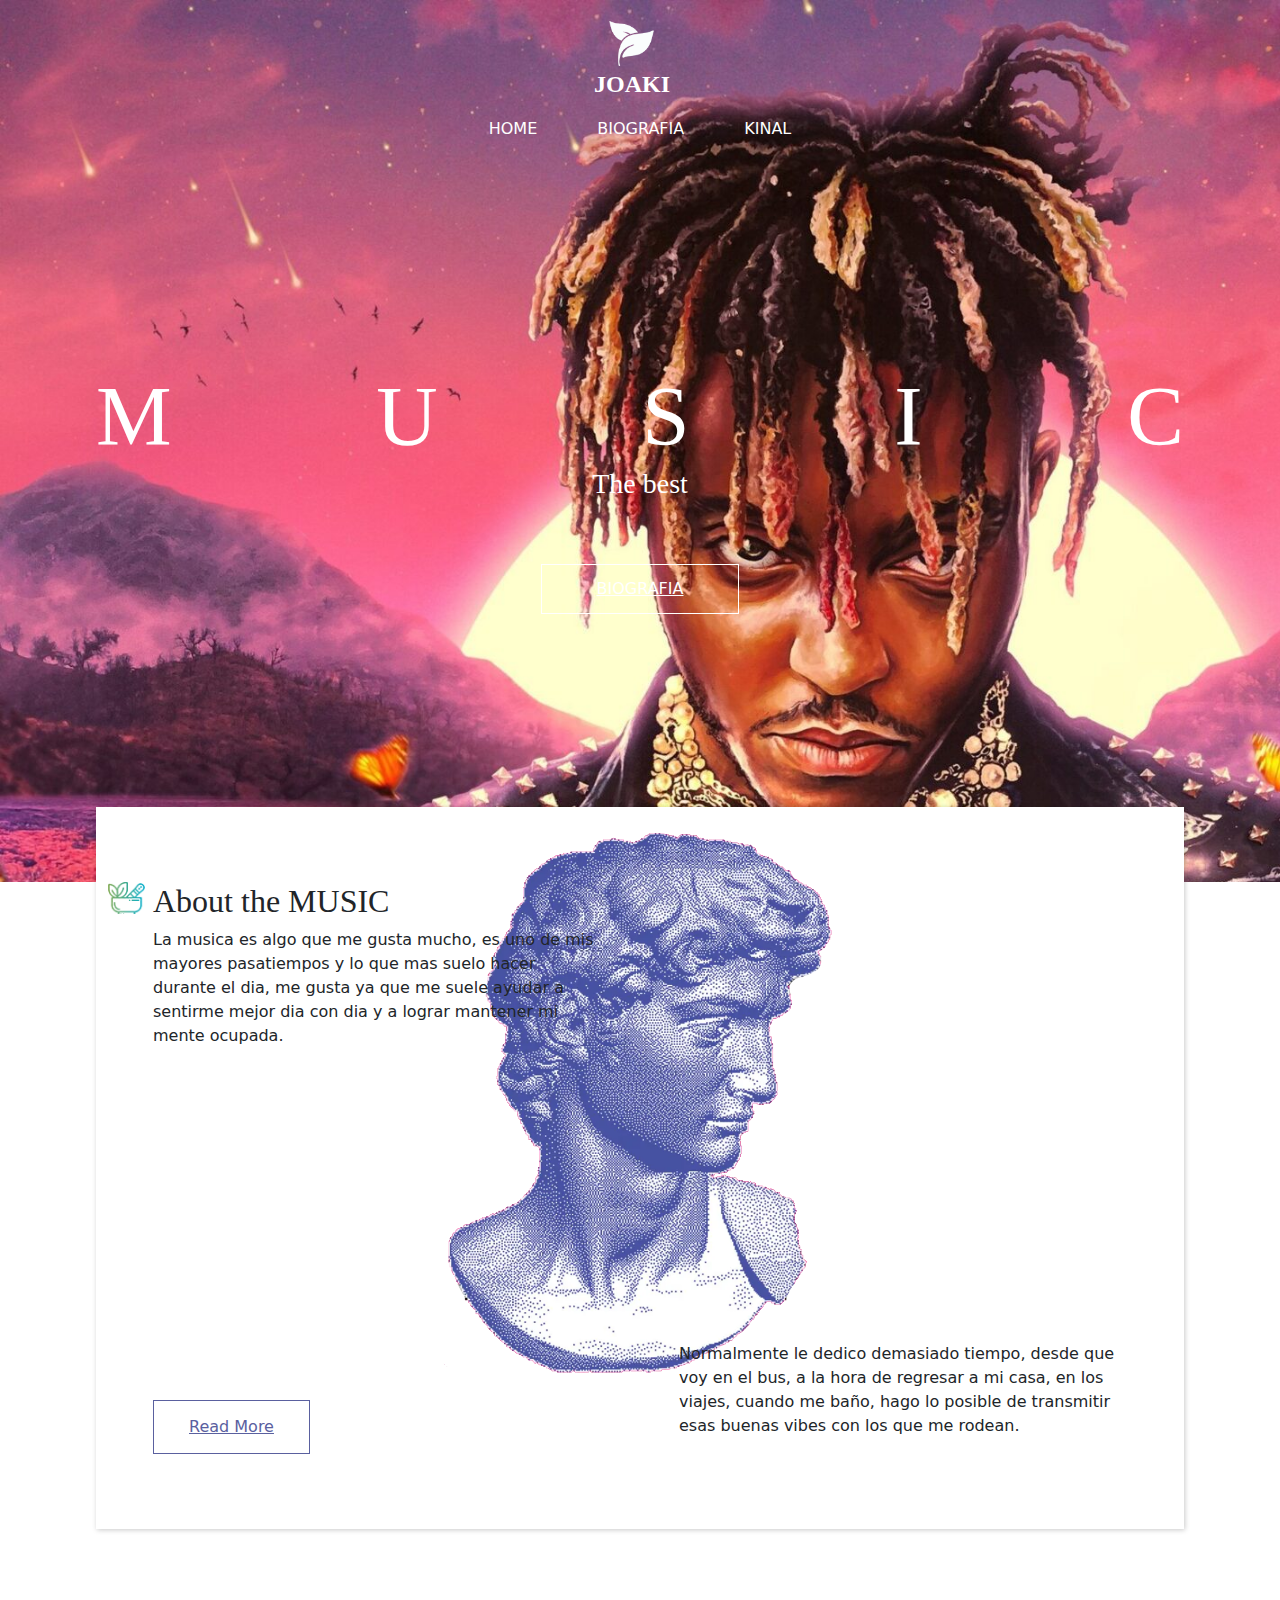
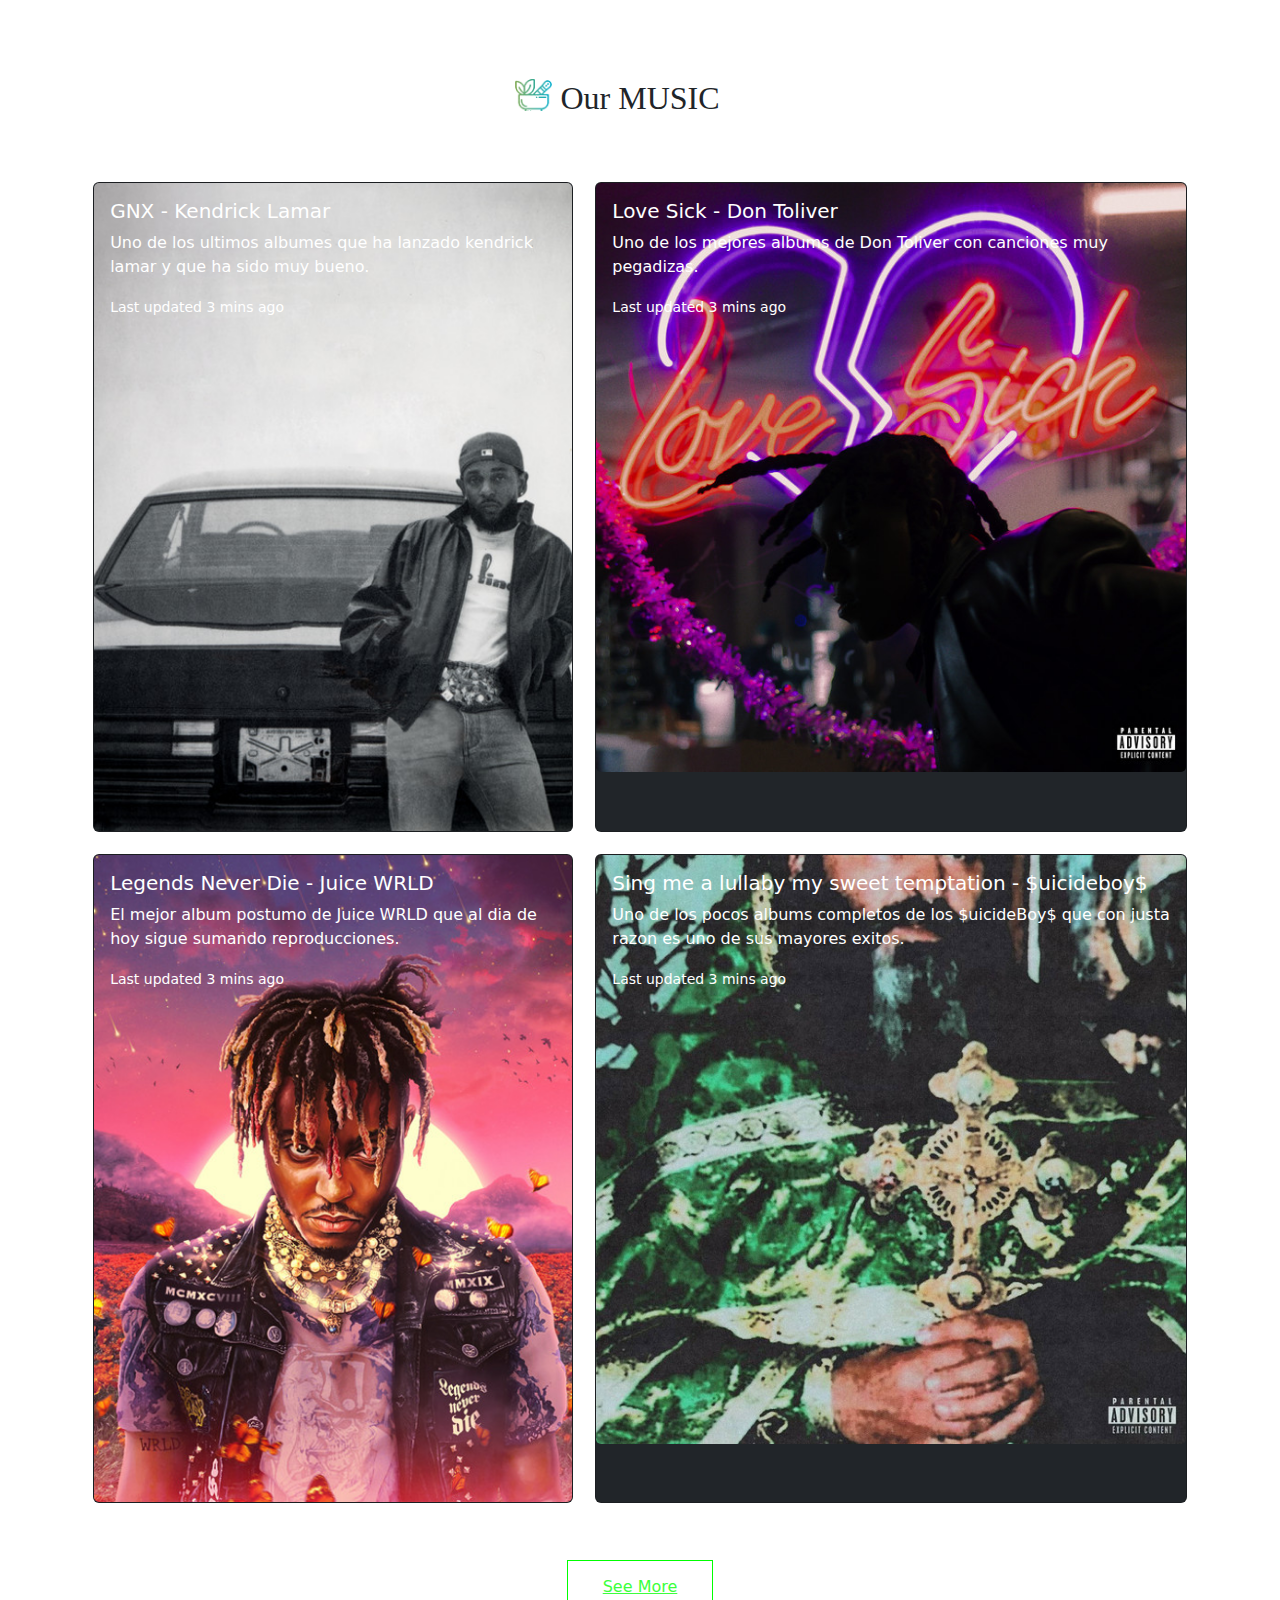
<file: index.html>
<!DOCTYPE html>
<html>

<head>
  <meta charset="utf-8" />
  <meta http-equiv="X-UA-Compatible" content="IE=edge" />
  <meta name="viewport" content="width=device-width, initial-scale=1, shrink-to-fit=no" />
  <meta name="keywords" content="" />
  <meta name="description" content="" />
  <meta name="author" content="" />

  <title>Joaki</title>
  <link rel="stylesheet" type="text/css"
    href="https://cdnjs.cloudflare.com/ajax/libs/OwlCarousel2/2.1.3/assets/owl.carousel.min.css" />
  <link rel="stylesheet" type="text/css" href="css/bootstrap.css" />
  <link href="css/style.css" rel="stylesheet" />
  <link href="css/responsive.css" rel="stylesheet" />
  <link href="https://cdn.jsdelivr.net/npm/bootstrap@5.3.3/dist/css/bootstrap.min.css" rel="stylesheet" integrity="sha384-QWTKZyjpPEjISv5WaRU9OFeRpok6YctnYmDr5pNlyT2bRjXh0JMhjY6hW+ALEwIH" crossorigin="anonymous">
</head>

<body>
  <div class="hero_area w-4">
    <header class="header_section">
      <div class="container-fluid">
        <nav class="navbar navbar-expand-lg custom_nav-container pt-3">
          <a class="navbar-brand" href="index.html">
            <img src="images/logo.png" alt="" />
            <span>
              Joaki
            </span>
          </a>
          <button class="navbar-toggler" type="button" data-toggle="collapse" data-target="#navbarSupportedContent"
            aria-controls="navbarSupportedContent" aria-expanded="false" aria-label="Toggle navigation">
            <span class="navbar-toggler-icon"></span>
          </button>

          <div class="collapse navbar-collapse" id="navbarSupportedContent">
            <div class="d-flex ml-auto flex-column flex-lg-row align-items-center">
              <ul class="navbar-nav  ">
                <li class="nav-item active">
                  <a class="nav-link" href="index.html">Home <span class="sr-only">(current)</span></a>
                </li>
                <li class="nav-item">
                  <a class="nav-link" href="biografia.html"> Biografia </a>
                </li>
                <li class="nav-item">
                  <a class="nav-link" href="kinal.html"> Kinal </a>
                </li>
              </ul>
            </div>
          </div>
        </nav>
      </div>
    </header>
    <section class="hero_section">
      <div class="hero_detail">
        <h1>
          <span>
            M
          </span>
          <span>
            U
          </span>
          <span>
            S
          </span>
          <span>
            I
          </span>
          <span>
            C
          </span>
        </h1>
        <h3>
          The best
        </h2>
      </div>
      <div class="hero_btn-box">
        <a href="biografia.html">
          Biografia
        </a>
      </div>
    </section>
  </div>



  <!-- about section -->
  <section class="about_section layout_padding">
    <div class="about_container">
      <div class="container">
        <div class="detail">
          <h2 class="custom_heading">
            About the MUSIC
          </h2>
          <p>
            La musica es algo que me gusta mucho, es uno de mis mayores pasatiempos y lo que mas suelo hacer durante el dia, me gusta ya que me suele ayudar a sentirme mejor dia con dia y a lograr mantener mi mente ocupada.
          </p>
          <div>
            <a href="https://www.google.com/url?sa=t&rct=j&q=&esrc=s&source=web&cd=&cad=rja&uact=8&ved=2ahUKEwi_k-aP4vaKAxVORjABHcnKKSkQFnoECA0QAQ&url=https%3A%2F%2Fopen.spotify.com%2Fintl-es&usg=AOvVaw3CHe_-47AX94cmSDewSOfU&opi=89978449">
              Read More
            </a>
          </div>
        </div>
        <div class="detail-2">
          <p>
            Normalmente le dedico demasiado tiempo, desde que voy en el bus, a la hora de regresar a mi casa, en los viajes, cuando me baño, hago lo posible de transmitir esas buenas vibes con los que me rodean.
          </p>
        </div>
      </div>
    </div>
  </section>


  <!-- end about section -->

  <!-- product section -->
  <section class="product_section layout_padding">
    <div class="d-flex justify-content-center">
      <h2 class="custom_heading">
        Our MUSIC
      </h2>
    </div>
    <div class="container layout_padding2">
      <div class="img-box box-1">
        <div class="card text-bg-dark">
          <img src="images/GNXK.png" class="card-img" alt="...">
          <div class="card-img-overlay">
            <h5 class="card-title">GNX - Kendrick Lamar</h5>
            <p class="card-text">Uno de los ultimos albumes que ha lanzado kendrick lamar y que ha sido muy bueno.</p>
            <p class="card-text"><small>Last updated 3 mins ago</small></p>
          </div>
        </div>
      </div>
      <div class="img-box box-2">
        <div class="card text-bg-dark">
          <img src="images/LoveSick.png" class="card-img" alt="...">
          <div class="card-img-overlay">
            <h5 class="card-title">Love Sick - Don Toliver</h5>
            <p class="card-text">Uno de los mejores albums de Don Toliver con canciones muy pegadizas.</p>
            <p class="card-text"><small>Last updated 3 mins ago</small></p>
          </div>
        </div>
      </div>
      <div class="img-box box-3">
        <div class="card text-bg-dark">
          <img src="images/LegendsNeverDie2.png" class="card-img" alt="...">
          <div class="card-img-overlay">
            <h5 class="card-title">Legends Never Die - Juice WRLD</h5>
            <p class="card-text">El mejor album postumo de Juice WRLD que al dia de hoy sigue sumando reproducciones.</p>
            <p class="card-text"><small>Last updated 3 mins ago</small></p>
          </div>
        </div>
      </div>
      <div class="img-box box-4">
        <div class="card text-bg-dark">
          <img src="images/$uicideBoy$.jpg" class="card-img" alt="...">
          <div class="card-img-overlay">
            <h5 class="card-title">Sing me a lullaby my sweet temptation - $uicideboy$</h5>
            <p class="card-text">Uno de los pocos albums completos de los $uicideBoy$ que con justa razon es uno de sus mayores exitos.</p>
            <p class="card-text"><small>Last updated 3 mins ago</small></p>
          </div>
        </div>
      </div>
    </div>
    <div class="d-flex justify-content-center">
      <a href="https://open.spotify.com/playlist/3toiMFuISUiOCqrmVNB4gj?si=4683e512570240be">
        See More
      </a>
    </div>
  </section>
  <script src="https://cdn.jsdelivr.net/npm/bootstrap@5.3.3/dist/js/bootstrap.bundle.min.js" integrity="sha384-YvpcrYf0tY3lHB60NNkmXc5s9fDVZLESaAA55NDzOxhy9GkcIdslK1eN7N6jIeHz" crossorigin="anonymous"></script>
  <script type="text/javascript" src="js/jquery-3.4.1.min.js"></script>
  <script type="text/javascript" src="js/bootstrap.js"></script>
</body>

</html>
</file>
<file: css/style.css>
@font-face {
  font-family: "Ethnocentric";
  src: url("../fonts/ethnocentric/ethnocentric rg.ttf") format("ttf");
  font-weight: 400;
}

@font-face {
  font-family: "Ethnocentric";
  src: url("../fonts/ethnocentric/ethnocentric rg it.ttf") format("ttf");
  font-weight: 400;
}

@font-face {
  font-family: "poppins";
  src: url("../fonts/ethnocentric/Poppins-Regular.ttf") format("ttf");
  font-weight: 400;
}

@font-face {
  font-family: "poppins";
  src: url("../fonts/ethnocentric/Poppins-Bold.ttf") format("ttf");
  font-weight: bold;
}

h1,
h2,
h3 {
  font-family: "Ethnocentric";
}

body {
  font-family: "poppins", sans-serif;
  color: #101010;
  background-color: #ffffff;
}

.layout_padding {
  padding: 75px 0;
}

.layout_padding1 {
  padding: 75px 0;
}

.layout_padding2 {
  padding: 45px 0;
}

.layout_padding2-top {
  padding-top: 45px;
}

.layout_padding2-bottom {
  padding-bottom: 45px;
}

.layout_padding-top {
  padding-top: 75px;
}

.layout_padding-bottom {
  padding-bottom: 75px;
}

.custom_heading {
  position: relative;
}

.custom_heading1 {
  position: relative;
}

.custom_heading::before {
  position: absolute;
  content: "";
  left: -45px;
  width: 37px;
  height: 32px;
  background-image: url(../images/herbal.png);
  background-size: cover;
}

.custom_heading1::before {
  position: absolute;
  content: "";
  left: -45px;
  width: 37px;
  height: 32px;
  background-image: url(../images/herbal.png);
  background-size: cover;
}

/*header section*/
.hero_area {
  height: 98vh;
  background-image: url(../images/Legends\ Never\ Die\ -\ Juice\ WRLD.jpg);
  background-size: cover;
  background-attachment: fixed;
}

.sub_page .hero_area {
  height: auto;
}

.hero_area.sub_pages {
  height: auto;
}

.header_section .container-fluid {
  padding-right: 25px;
  padding-left: 25px;
}

.header_section .nav_container {
  margin: 0 auto;
}

.custom_nav-container.navbar-expand-lg .navbar-nav .nav-link {
  padding: 10px 30px;
  color: #ffffff;
  text-align: center;
  text-transform: uppercase;
}

a,
a:hover,
a:focus {
  text-decoration: none;
}

a:hover,
a:focus {
  color: initial;
}

.btn,
.btn:focus {
  outline: none !important;
  -webkit-box-shadow: none;
          box-shadow: none;
}

.navbar-brand,
.navbar-brand:hover {
  text-transform: uppercase;
  font-weight: bold;
  font-size: 24px;
  color: #fafcfd;
}

.custom_nav-container .nav_search-btn {
  background-image: url(../images/search-icon.png);
  background-size: 22px;
  background-repeat: no-repeat;
  background-position-y: 7px;
  width: 35px;
  height: 35px;
  padding: 0;
  border: none;
}

.navbar-brand {
  display: -webkit-box;
  display: -ms-flexbox;
  display: flex;
  -webkit-box-align: center;
      -ms-flex-align: center;
          align-items: center;
  -webkit-box-orient: vertical;
  -webkit-box-direction: normal;
      -ms-flex-direction: column;
          flex-direction: column;
  align-items: center;
  margin-right: 0;
}

.navbar-brand img {
  width: 45px;
}

.navbar-brand span {
  font-size: 24px;
  font-weight: 700;
  color: #ffffff;
  font-family: "Ethnocentric";
}

.custom_nav-container {
  z-index: 99999;
  padding: 15px 0;
  -webkit-box-orient: vertical;
  -webkit-box-direction: normal;
      -ms-flex-direction: column;
          flex-direction: column;
  -webkit-box-align: center;
      -ms-flex-align: center;
          align-items: center;
}

.custom_nav-container .navbar-toggler {
  outline: none;
}

.custom_nav-container .navbar-toggler .navbar-toggler-icon {
  background-image: url(../images/menu.png);
  background-size: 35px;
}

/*end header section*/
.hero_section {
  text-align: center;
  color: #ffffff;
  display: -webkit-box;
  display: -ms-flexbox;
  display: flex;
  -webkit-box-orient: vertical;
  -webkit-box-direction: normal;
      -ms-flex-direction: column;
          flex-direction: column;
  -webkit-box-pack: center;
      -ms-flex-pack: center;
          justify-content: center;
  height: 75%;
}

.hero_section h1 {
  font-size: 85px;
  display: -webkit-box;
  display: -ms-flexbox;
  display: flex;
  -webkit-box-pack: justify;
      -ms-flex-pack: justify;
          justify-content: space-between;
  width: 85%;
  margin: 0 auto;
}

.hero_section .hero_btn-box a {
  display: inline-block;
  padding: 12px 55px;
  background-color: transparent;
  border: 1.5px solid #ffffff;
  color: #ffffff;
  margin-top: 55px;
  text-transform: uppercase;
}

.hero_section .hero_btn-box a:hover {
  background-color: #ffffff;
  color: #00ff00;
}

.sub_page .about_section .about_container {
  margin-top: 0;
}

.about_section1 .about_container1 {
  margin-top: 0;
}

.about_section .about_container {
  width: 85%;
  margin-left: auto;
  margin-right: auto;
  padding: 75px 45px;
  background-image: url(../images/VaporWave.jpg);
  background-size: auto 100%;
  background-color: #fff;
  background-position: center;
  background-repeat: no-repeat;
  margin-top: -150px;
  -webkit-box-shadow: 1px 1px 5px 0px rgba(0, 0, 0, 0.21);
  box-shadow: 1px 1px 5px 0px rgba(0, 0, 0, 0.21);
}

.about_section1 .about_container1 {
  width: 85%;
  margin-left: auto;
  margin-right: auto;
  padding: 75px 45px;
  background-image: url(../images/yopo.jpeg);
  background-size: auto 100%;
  background-color: #fff;
  background-position: center;
  background-repeat: no-repeat;
  margin-top: -150px;
  -webkit-box-shadow: 1px 1px 5px 0px rgba(0, 0, 0, 0.21);
  box-shadow: 1px 1px 5px 0px rgba(0, 0, 0, 0.21);
}

.about_section .about_container .container {
  display: -webkit-box;
  display: -ms-flexbox;
  display: flex;
  -webkit-box-pack: justify;
      -ms-flex-pack: justify;
          justify-content: space-between;
}

.about_section1 .about_container1 .container1 {
  display: -webkit-box;
  display: -ms-flexbox;
  display: flex;
  -webkit-box-pack: justify;
      -ms-flex-pack: justify;
          justify-content: space-between;
}

.about_section .about_container .container > div {
  width: 46%;
}

.about_section1 .about_container1 .container1 > div {
  width: 46%;
}

.about_section .detail a {
  display: inline-block;
  padding: 14px 35px;
  background-color: transparent;
  border: 1.5px solid #5A609F;
  color: #5A609F;
  color: #5A609F;
  margin-top: 75%;
}

.about_section1 .detail1 a {
  display: inline-block;
  padding: 14px 35px;
  background-color: transparent;
  border: 1.5px solid #5A609F;
  color: #5A609F;
  color: #5A609F;
  margin-top: 75%;
}

.about_section .detail a:hover {
  background-color: #5A609F;
  color: #ffffff;
}

.about_section1 .detail1 a:hover {
  background-color: #00ff00;
  color: #ffffff;
}

.about_section .detail-2 {
  display: -webkit-box;
  display: -ms-flexbox;
  display: flex;
  -webkit-box-orient: vertical;
  -webkit-box-direction: normal;
      -ms-flex-direction: column;
          flex-direction: column;
  -webkit-box-pack: end;
      -ms-flex-pack: end;
          justify-content: flex-end;
}

.about_section1 .detail1-2 {
  display: -webkit-box;
  display: -ms-flexbox;
  display: flex;
  -webkit-box-orient: vertical;
  -webkit-box-direction: normal;
      -ms-flex-direction: column;
          flex-direction: column;
  -webkit-box-pack: end;
      -ms-flex-pack: end;
          justify-content: flex-end;
}

.product_section .container {
  display: -webkit-box;
  display: -ms-flexbox;
  display: flex;
  -ms-flex-wrap: wrap;
      flex-wrap: wrap;
}

.container1 {
  display: -webkit-box;
  display: -ms-flexbox;
  display: flex;
  -ms-flex-wrap: wrap;
      flex-wrap: wrap;
}

.product_section .img-box {
  margin: 1%;
  display: -webkit-box;
  display: -ms-flexbox;
  display: flex;
}

.product_section .img-box img {
  width: 100%;
}

.product_section .img-box.box-1, .product_section .img-box.box-3 {
  width: 43%;
}

.product_section .img-box.box-2, .product_section .img-box.box-4 {
  width: 53%;
}

.product_section a {
  display: inline-block;
  padding: 14px 35px;
  background-color: transparent;
  border: 1.5px solid #00ff00;
  color: #00ff00;
  color: #3cff3c;
}

.product_section a:hover {
  background-color: #00ff00;
  color: #ffffff;
}

.why_section .why_container .img_box {
  width: 85%;
  margin: 0 auto;
}

.why_section .why_container .img_box img {
  width: 100%;
}

.why_section a {
  display: inline-block;
  padding: 14px 35px;
  background-color: transparent;
  border: 1.5px solid #00ff00;
  color: #00ff00;
  color: #3cff3c;
}

.why_section a:hover {
  background-color: #00ff00;
  color: #ffffff;
}

.contact_section {
  color: #fff;
  background: url(../images/contact-bg.jpg);
  background-size: cover;
  background-repeat: no-repeat;
  background-attachment: fixed;
}

.contact_section h2::before {
  background-image: url(../images/herbal-white.png);
}

.contact_section input {
  width: 100%;
  border: 0;
  height: 50px;
  border-radius: 30px;
  margin: 20px 0;
  padding-left: 25px;
  background-color: #ffffff;
  outline: none;
  color: #101010;
}

.contact_section input::-webkit-input-placeholder {
  color: #131313;
}

.contact_section input:-ms-input-placeholder {
  color: #131313;
}

.contact_section input::-ms-input-placeholder {
  color: #131313;
}

.contact_section input::placeholder {
  color: #131313;
}

.contact_section input.message-box {
  height: 150px;
}

.contact_section button {
  background-color: #e92c06;
  padding: 15px 55px;
  outline: none;
  border: none;
  border-radius: 30px;
  border: 1px solid #e92c06;
  color: #fff;
  font-weight: bold;
}

.contact_section button:hover {
  color: #e92c06;
  background-color: transparent;
}

.client_section .client_container {
  width: 90%;
  margin: 0 auto;
  display: -webkit-box;
  display: -ms-flexbox;
  display: flex;
  -webkit-box-align: center;
      -ms-flex-align: center;
          align-items: center;
}

.client_section .img_box {
  display: -webkit-box;
  display: -ms-flexbox;
  display: flex;
  -webkit-box-align: center;
      -ms-flex-align: center;
          align-items: center;
  -webkit-box-pack: center;
      -ms-flex-pack: center;
          justify-content: center;
  min-width: 225px;
  min-height: 225px;
  border-radius: 100%;
  background: -webkit-gradient(linear, left top, right top, from(#afad04), to(#5da802));
  background: linear-gradient(to right, #afad04, #5da802);
  margin-right: 15px;
}

.client_section .img_box img {
  width: 75%;
}

.client_section .detail_box {
  padding: 25px;
  background: -webkit-gradient(linear, left top, left bottom, from(#afad04), to(#5da802));
  background: linear-gradient(to bottom, #afad04, #5da802);
  color: #ffffff;
  display: -webkit-box;
  display: -ms-flexbox;
  display: flex;
  -webkit-box-align: center;
      -ms-flex-align: center;
          align-items: center;
}

.client_section .detail_box h5 {
  font-weight: bold;
  display: -webkit-box;
  display: -ms-flexbox;
  display: flex;
  -webkit-box-orient: vertical;
  -webkit-box-direction: normal;
      -ms-flex-direction: column;
          flex-direction: column;
  -webkit-box-align: center;
      -ms-flex-align: center;
          align-items: center;
  margin-right: 35px;
}

.client_section .carousel-indicators {
  -webkit-box-pack: end;
      -ms-flex-pack: end;
          justify-content: flex-end;
  width: 90%;
  margin: 0 auto;
  bottom: 30px;
}

.client_section .carousel-indicators li {
  background-color: #0f0f0f;
  margin: 0;
  height: 15px;
  width: 35px;
  opacity: 1;
}

.client_section .carousel-indicators li.active {
  background-color: #46a102;
}

.info_section {
  background-image: url(../images/AYJ3.jpeg);
  background-size: cover;
  background-attachment: fixed;
}

.info_section .logo-box {
  width: 200px;
  margin: 0 auto 75px auto;
}

.info_section .logo-box img {
  width: 100%;
}

.info_items {
  width: 65%;
  margin: 0 auto;
  display: -webkit-box;
  display: -ms-flexbox;
  display: flex;
  -webkit-box-orient: vertical;
  -webkit-box-direction: normal;
      -ms-flex-direction: column;
          flex-direction: column;
  -webkit-box-align: center;
      -ms-flex-align: center;
          align-items: center;
  -webkit-box-pack: justify;
      -ms-flex-pack: justify;
          justify-content: space-between;
}

.info_items .item {
  display: -webkit-box;
  display: -ms-flexbox;
  display: flex;
  -webkit-box-orient: vertical;
  -webkit-box-direction: normal;
      -ms-flex-direction: column;
          flex-direction: column;
  -webkit-box-align: center;
      -ms-flex-align: center;
          align-items: center;
  text-align: center;
  margin-bottom: 25px;
}

.info_items .item .img-box {
  width: 50px;
  border-radius: 100%;
  background-repeat: no-repeat;
  background-position: center;
  margin-bottom: 15px;
}

.info_items .item .img-box img {
  width: 100%;
}

.info_items .item .detail-box {
  margin-top: 10px;
  color: #fff;
}

.info_items {
  position: relative;
}

.info_items a {
  position: relative;
}

/* footer section*/
.footer_section {
  background-color: #ffffff;
  padding: 20px;
  font-weight: 500;
}

.footer_section p {
  color: #292929;
  margin: 0;
  text-align: center;
}

.footer_section a {
  color: #292929;
}

.list1{
  display: flex;
  justify-content: flex-end;
}

.poppins-black {
  font-family: "Poppins", serif;
  font-weight: 900;
  font-style: normal;
}

@import url('https://fonts.googleapis.com/css2?family=Anton&family=Poppins:ital,wght@0,100;0,200;0,300;0,400;0,500;0,600;0,700;0,800;0,900;1,100;1,200;1,300;1,400;1,500;1,600;1,700;1,800;1,900&display=swap');

.partners{
  background-color: rgb(35, 55, 109);
}

#liveAlertPlaceholder {
  position: fixed;
  top: 0;
  left: 50%;
  transform: translate(-50%);
  width: 100%;
  z-index: 1050;
  padding-right: 10px;
  padding-left: 10px;
  overflow: auto;
}

.partners {
  margin-top: 100px;
}


.overlay {
  position: fixed;
  top: 0;
  left: 0;
  width: 100%;
  height: 100%;
  background-color: rgba(0, 0, 0, 0.5);
  display: none;
  z-index: 1040;
}

.alert img {
  max-width: 50%;
  margin-right: 100px;
  vertical-align: middle;
}

.alert {
  font-size: 1.5rem;
  padding: 20px;
  display: flex;
  justify-content: center;
  align-items: center;
  flex-wrap: wrap;
}

@keyframes fadeIn {
  from {
    opacity: 0;
  }
  to {
    opacity: 1;
  }
}

.fadeIn{
  animation: fadeIn 1s ease-out;
}

@keyframes fadeOn {
  0%{
    opacity: 0;
    transform: translateY(-50px);
  }
  100%{
    opacity: 1;
    transform: translate(0);
  }
}

.fadeOnRight{
  transform: translateY(-50px);
  animation: fadeOn 1.5s ease-out forwards;
}

.hidden {
  opacity: 0;
  transform: translateY(50px);
  transition: opacity 2s ease, transform 2s ease;
}

.visible {
  opacity: 1;
  transform: translateY(0);
}

.tipo1{
  width: 55%;
}

.kinal {
  height: 100vh;
  background-image: url(https://static.wixstatic.com/media/128120_7f3b9fbf981448809326f69585851cb9~mv2.jpg/v1/fill/w_1861,h_513,al_c,q_85,usm_0.66_1.00_0.01,enc_avif,quality_auto/128120_7f3b9fbf981448809326f69585851cb9~mv2.jpg);
  background-size: cover;
  background-attachment: fixed;
  background-position: center;
}

.kinal {
  height: auto;
}

.kinal {
  height: auto;
  width: auto;

}

.tipo2{
  margin-right: 20px;
  display: flex;
  justify-content: flex-end;
  padding-right: 5%;
  margin-top: -30%;
  
}

.infoGen{
  background-color: #ECEBEB;
}

@keyframes fadeOnLeft {
  0%{
    opacity: 0;
    transform: translateY(50px);
  }
  100%{
    opacity: 1;
    transform: translate(0);
  }
}

.fadeOnLeft{
  transform: translateY(50px);
  animation: fadeOn 2s ease-out forwards;
}

.tipo3{
  display: flex;
  justify-content: space-between;
  align-items: center;
  margin: 20px;
}

.tipo3 .box{
  flex: 1;
  order: 2;
}

.fadeOnTop {
  overflow: hidden;
}

.card {
  animation: slideDown 2s ease-out forwards;
}

@keyframes slideDown {
  from {
    transform: translateY(-100%);
    opacity: 0;
  }
  to {
    transform: translateY(0);
    opacity: 1;
  }
}

.tipo4{
  flex: 1;
  order: 1;
}

.tipo4{
  margin-right: -50px;
  display: flex;
  justify-content: flex-end;
  padding-right: -5%;
  margin-top: -5%;
}

.theLast{
  background-color: #16233F;
}

.theLast2{
  text-align: start;
  padding-top: 5%;
  padding-left: 30%;
}

.theLastGen{
  justify-content: center;
  align-items: center;
}

.admisiones{
  text-align: left;
}

.contact{
  align-items: center;
  justify-content: center;
  text-align: center;
  padding: 20px;
}

.alert-overlay {
  display: none;
  position: fixed;
  top: 0;
  left: 0;
  width: 100%;
  height: 100%;
  background-color: rgba(0, 0, 0, 0.5);
  justify-content: center;
  align-items: center;
  z-index: 1050;
}

.alert-box {
  background-color: white;
  padding: 20px;
  border-radius: 10px;
  max-width: 500px;
  width: 90%;
  box-shadow: 0px 4px 6px rgba(0, 0, 0, 0.1);
  animation: fadeIn 0.3s ease-in-out;
}

@keyframes fadeIn {
  from {
    opacity: 0;
    transform: translateY(-20px);
  }
  to {
    opacity: 1;
    transform: translateY(0);
  }
}
</file>
<file: css/responsive.css>
@media (max-width: 1120px) {
    .hero_area {
        height: auto;
    }

    .hero_btn-box {
        margin-bottom: 150px;
    }


}

@media (max-width: 992px) {
    .custom_nav-container {
        flex-direction: row;
    }
}

@media (max-width: 768px) {
    .about_section .about_container .container {
        flex-direction: column;
    }

    .about_section1 .about_container1 .container1 {
        flex-direction: column;
    }

    .about_section .about_container {
        width: 90%;
    }

    .about_section1 .about_container1 {
        width: 90%;
    }

    .about_section .about_container .container>div {
        width: 95%;
    }

    .about_section1 .about_container1 .container1>div {
        width: 95%;
    }

    .about_section .detail a {
        margin: 25px auto 35px auto;
    }

    .about_section1 .detail1 a {
        margin: 25px auto 35px auto;
    }

    .about_section .detail a {

        background-color: #00ff00;
        color: #ffffff;

    }

    .about_section1 .detail1 a {

        background-color: #00ff00;
        color: #ffffff;

    }

    .client_section .client_container {
        width: 100%;
    }

    .client_section .carousel-indicators {
        justify-content: center;
    }
}

@media (max-width: 576px) {
    .hero_section h1 {
        font-size: 58px;
    }

    .product_section .container {
        flex-direction: column;
        align-items: center;
    }

    .product_section .img-box.box-1,
    .product_section .img-box.box-3,
    .product_section .img-box.box-2,
    .product_section .img-box.box-4 {
        width: auto;
        margin: 15px 25px;

    }

    .client_section .client_container {
        flex-direction: column;
    }

    .client_section .img_box {
        margin-bottom: 25px;
    }

    .client_section .detail_box {
        flex-direction: column;
        text-align: center;
    }

    .client_section .detail_box h5 {
        flex-direction: row;
    }

}

@media (max-width: 480px) {
    .hero_section h1 {
        font-size: 36px;
    }
}

@media (max-width: 420px) {}

@media (max-width: 360px) {}

@media (min-width: 1200px) {
    .container {
        max-width: 1170px;
    }
}
</file>
